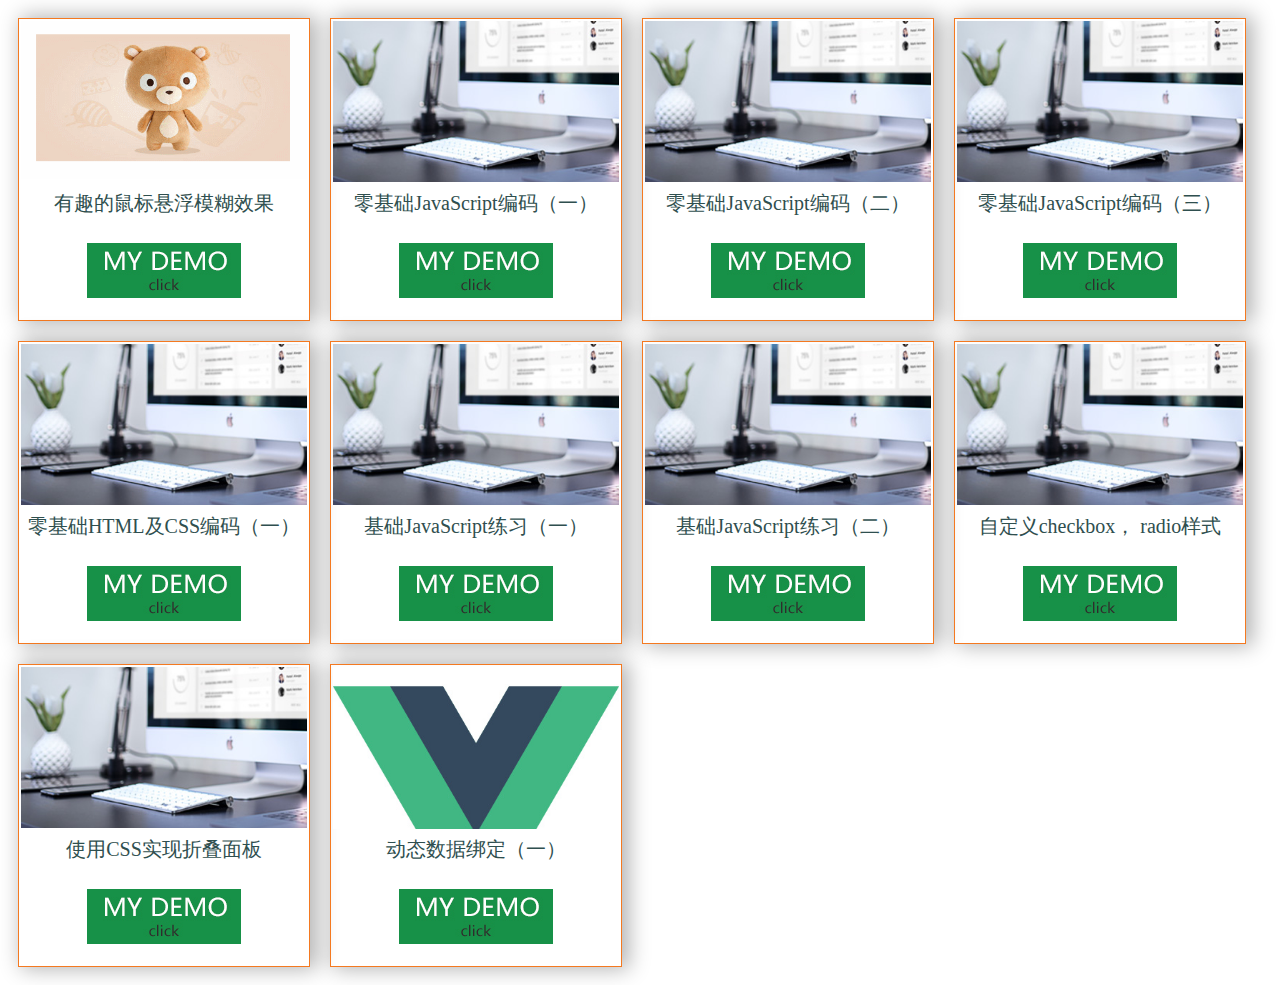
<file: index.html>
<!DOCTYPE html>
<html>
	<head>
		<meta charset="UTF-8">
		<title>IFE2017</title>
		<link rel="stylesheet" type="text/css" href="css/index.css"/>
	</head>
	<body>
		<div class="wrapper">
			<div class="item">
				<div class="pic"><img src="images/01.gif"/></div>
				<a class="title" href="http://ife.baidu.com/course/detail/id/14">有趣的鼠标悬浮模糊效果</a>
				<a class="mydemo" href="views/mouseOverBlur.html" target="_blank"></a>
			</div>
			<div class="item">
				<div class="pic"><img src="images/3.jpg"/></div>
				<a class="title" href="http://ife.baidu.com/course/detail/id/93">零基础JavaScript编码（一）</a>
				<a class="mydemo" href="views/Js-Task01.html" target="_blank"></a>
			</div>
			<div class="item">
				<div class="pic"><img src="images/3.jpg"/></div>
				<a class="title" href="http://ife.baidu.com/course/detail/id/91">零基础JavaScript编码（二）</a>
				<a class="mydemo" href="views/Js-Task02.html" target="_blank"></a>
			</div>
			<div class="item">
				<div class="pic"><img src="images/3.jpg"/></div>
				<a class="title" href="http://ife.baidu.com/course/detail/id/98">零基础JavaScript编码（三）</a>
				<a class="mydemo" href="views/Js-Task03.html" target="_blank"></a>
			</div>
			<div class="item">
				<div class="pic"><img src="images/3.jpg"/></div>
				<a class="title" href="http://ife.baidu.com/course/detail/id/92">零基础HTML及CSS编码（一）</a>
				<a class="mydemo" href="views/Html-Task01.html" target="_blank"></a>
			</div>
			<div class="item">
				<div class="pic"><img src="images/3.jpg"/></div>
				<a class="title" href="http://ife.baidu.com/course/detail/id/103">基础JavaScript练习（一）</a>
				<a class="mydemo" href="views/Js-Task04.html" target="_blank"></a>
			</div>
			<div class="item">
				<div class="pic"><img src="images/3.jpg"/></div>
				<a class="title" href="http://ife.baidu.com/course/detail/id/105">基础JavaScript练习（二）</a>
				<a class="mydemo" href="views/Js-Task05.html" target="_blank"></a>
			</div>
			<div class="item">
				<div class="pic"><img src="images/3.jpg"/></div>
				<a class="title" href="http://ife.baidu.com/course/detail/id/23">自定义checkbox， radio样式</a>
				<a class="mydemo" href="views/nm-Task01.html" target="_blank"></a>
			</div>
			<div class="item">
				<div class="pic"><img src="images/3.jpg"/></div>
				<a class="title" href="http://ife.baidu.com/course/detail/id/27">使用CSS实现折叠面板</a>
				<a class="mydemo" href="views/nm-Task02.html" target="_blank"></a>
			</div>
			<div class="item">
				<div class="pic"><img src="images/4.jpg"/></div>
				<a class="title" href="http://ife.baidu.com/course/detail/id/15">动态数据绑定（一）</a>
				<a class="mydemo" href="views/Vue-Task01.html" target="_blank"></a>
			</div>
		</div>
	</body>
</html>
</file>
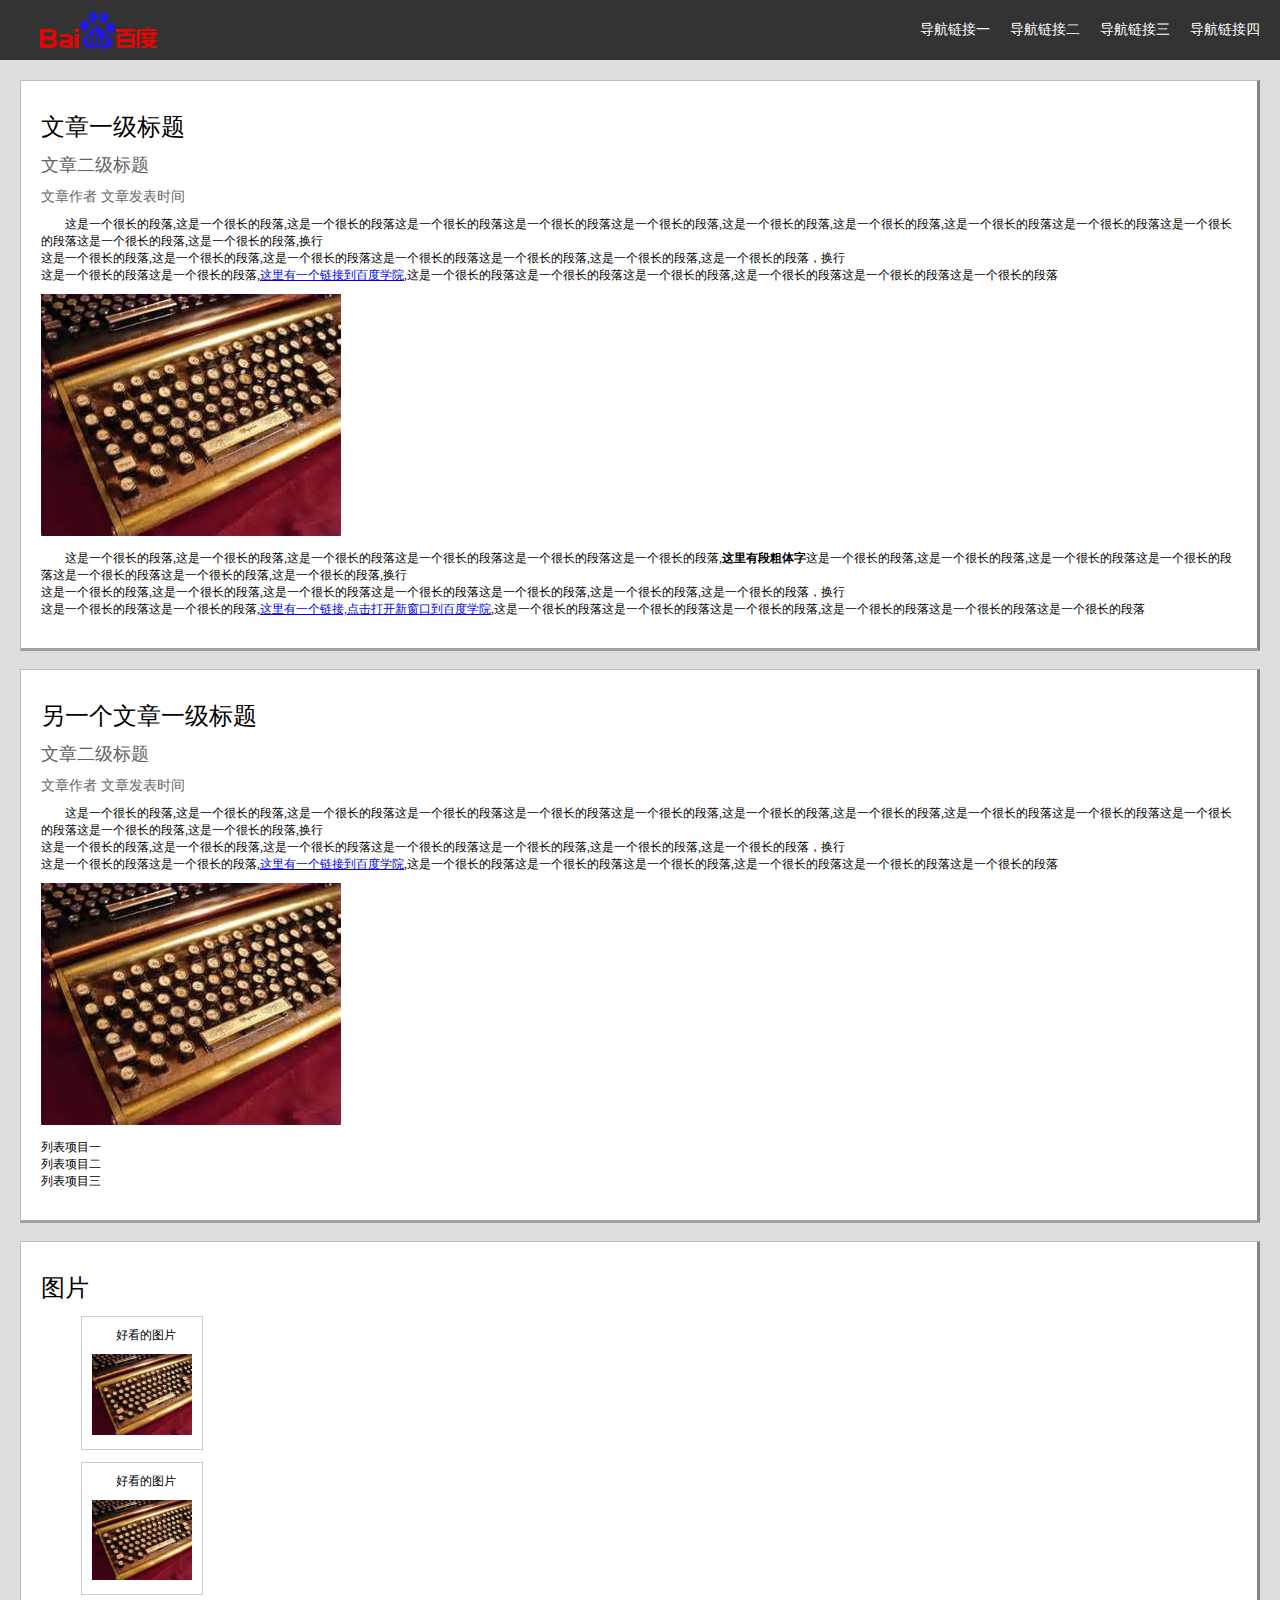
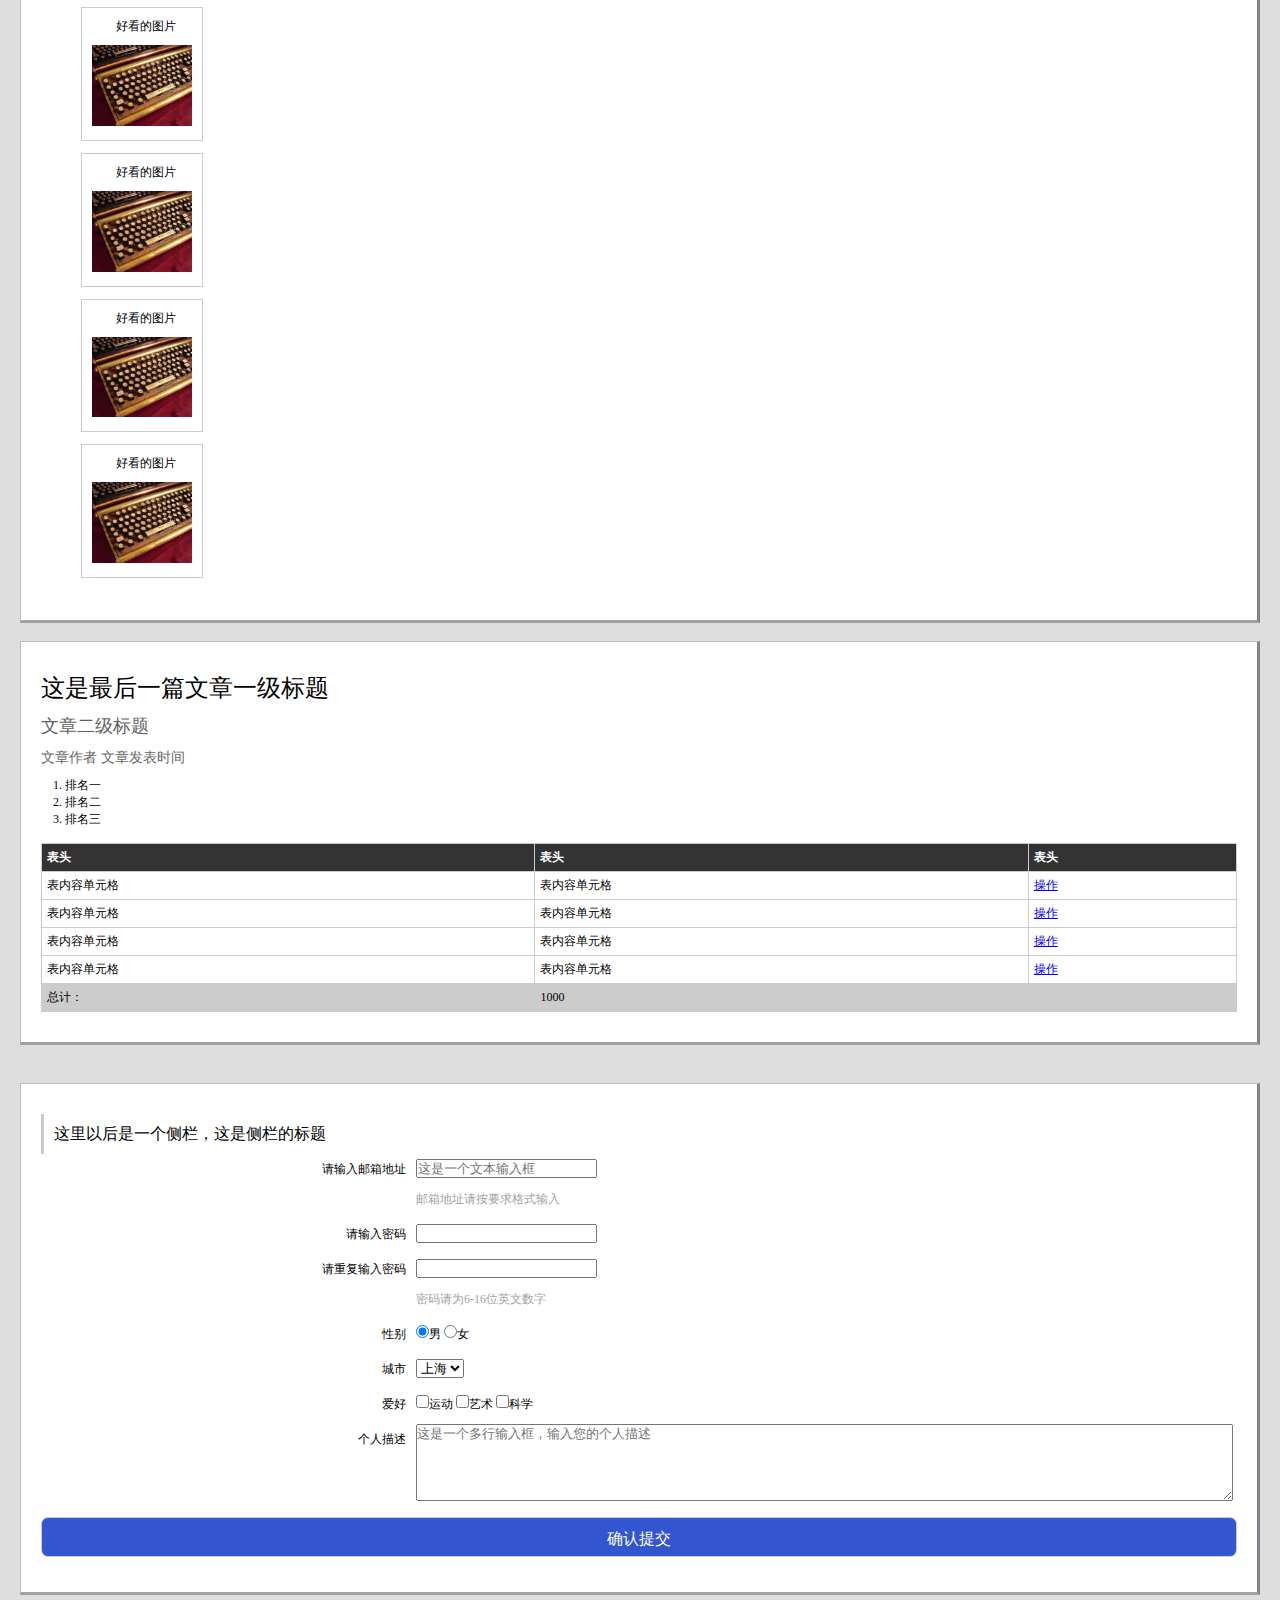
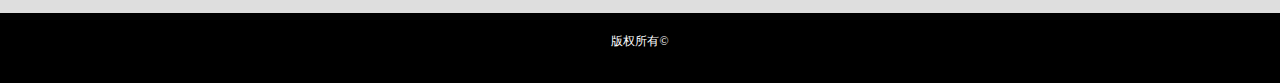
<file: views/Html-Task01.html>
<!DOCTYPE html>
<html>
	<head>
		<meta charset="UTF-8">
		<title>IFE2017 HTML Task01</title>
		<style type="text/css">
			body,ol,ul,h1,h2,h3,h4,h5,h6,p,th,td,dl,dd,form,fieldset,legend,input,textarea,select{margin:0;padding:0}
			body{
				font: 12px "微软雅黑";
				background: #dedede;
			}
			ul{list-style-type: none;}
			.color62{ color: #626262;}
			.color67{ color: #676767;}
			nav{
				position: relative;
				width: 100%;
				min-width: 570px;
				height: 60px;
				background: url(../images/logo.jpg) 40px center no-repeat #333;
				color: #FFFFFF;
			}
			nav .home{
				display: block;
				position: absolute;
				width:118px;
				height: 60px;
				left: 40px;
				top: 0;
			}
			nav ul{
				list-style-type: none;
				float: right;
			}
			nav ul li{
				float: left;
				line-height: 60px;
				font-size: 14px;
				margin-right: 20px;
			}
			nav ul li a{
				color: #fff;
				text-decoration: none;
			}
			nav ul li a:hover{
				color: #a7a7a7;
			}
			#content{
				padding: 20px;
				overflow: hidden;
			}
			.text_wrap{
				min-width: 700px;
				padding: 30px 20px;
				border: 1px solid #bdbdbd;
				border-right: 3px solid #848484;
				border-bottom: 3px solid #a1a1a1;
				background: #FFFFFF;
				margin-bottom: 18px;
			}
			.text_wrap h1,
			.text_wrap h2,
			.text_wrap h3{
				margin-bottom: 10px;
				font-weight: normal;
			}
			.text_wrap p{text-indent: 2em;}
			.text_wrap img{ margin: 10px 0;}
			.nice_pic{
				width: 100px;
				border: 1px solid #ccc;
				padding: 10px;
			}
			.nice_pic img{
				width: 100px;
				margin: 0;
			}
			.nice_pic p{
				margin-bottom: 10px;
			}
			.text_wrap ol{
				padding-left: 2em;
				margin-bottom: 15px;
			}
			.text_wrap table{
				border: 1px solid #CCCCCC;
				border-bottom: 0;
				border-right: 0;
				width: 100%;
			}
			.text_wrap table td,.text_wrap table th{
				border-right: 1px solid #CCCCCC;
				border-bottom: 1px solid #CCCCCC;
				padding: 5px;
			}
			.text_wrap table th{
				background: #333;
				color: #FFFFFF;
			}
			.text_wrap table tfoot{
				background: #CCCCCC;
			}
			.sidebar{
				min-width: 700px;
				padding: 30px 20px;
				border: 1px solid #bdbdbd;
				border-right: 3px solid #848484;
				border-bottom: 3px solid #a1a1a1;
				background: #FFFFFF;
				margin: 0 20px 18px 20px;
			}
			.sidebar .title{
				border-left: 3px solid #CCCCCC;
				height: 40px;
				font: normal 16px/40px "微软雅黑";
				color: #000;
				padding-left: 10px;
			}
			.sidebar form .form_row{
				font: normal 12px /30px "微软雅黑";
				color: #000000;
				margin-bottom: 5px;
				overflow: hidden;
			}
			.sidebar form .form_row label{
				width: 365px;
				height: 30px;
				padding-right: 10px;
				text-align: right;
				display: inline-block;
				float: left;
			}
			.sidebar form .form_row .text{
				float: left;
			}
			.sidebar form .form_row .tip{
				color: #a3a3a3;
				display: block;
			}
			.sidebar form .form_row .btn{
				width: 100%;
				background: #3355d0;
				border-radius: 7px;
				box-sizing: border-box;
				border: 1px solid #c5cdcf;
				height: 40px;
				font: normal 16px/40px "微软雅黑";
				color: #FFFFFF;
				text-align: center;
				cursor: pointer;
			}
			#footer{
				width: 100%;
				min-width: 570px;
				height: 30px;
				background: #000000;
				text-align: center;
				padding: 20px 0;
				color: #FFFFFF;
			}
		</style>
	</head>
	<body>
		<nav>
			<a class="home" href="http://baidu.com"></a>
			<ul>
				<li><a href="javascript:void(0);">导航链接一</a></li>
				<li><a href="javascript:void(0);">导航链接二</a></li>
				<li><a href="javascript:void(0);">导航链接三</a></li>
				<li><a href="javascript:void(0);">导航链接四</a></li>
			</ul>
		</nav>
		
		<div id="content">
			<div class="text_wrap">
				<h1>文章一级标题</h1>
				<h2 class="color62">文章二级标题</h2>
				<h3 class="color67">文章作者 文章发表时间</h3>
				<p>
					这是一个很长的段落,这是一个很长的段落,这是一个很长的段落这是一个很长的段落这是一个很长的段落这是一个很长的段落,这是一个很长的段落,这是一个很长的段落,这是一个很长的段落这是一个很长的段落这是一个很长的段落这是一个很长的段落,这是一个很长的段落,换行<br />
					这是一个很长的段落,这是一个很长的段落,这是一个很长的段落这是一个很长的段落这是一个很长的段落,这是一个很长的段落,这是一个很长的段落，换行<br />
					这是一个很长的段落这是一个很长的段落,<a href="http://ife.baidu.com/">这里有一个链接到百度学院</a>,这是一个很长的段落这是一个很长的段落这是一个很长的段落,这是一个很长的段落这是一个很长的段落这是一个很长的段落
				</p>
				<img src="../images/img01.jpg" />
				<p>
					这是一个很长的段落,这是一个很长的段落,这是一个很长的段落这是一个很长的段落这是一个很长的段落这是一个很长的段落,<b>这里有段粗体字</b>这是一个很长的段落,这是一个很长的段落,这是一个很长的段落这是一个很长的段落这是一个很长的段落这是一个很长的段落,这是一个很长的段落,换行<br />
					这是一个很长的段落,这是一个很长的段落,这是一个很长的段落这是一个很长的段落这是一个很长的段落,这是一个很长的段落,这是一个很长的段落，换行<br />
					这是一个很长的段落这是一个很长的段落,<a href="http://ife.baidu.com/" target="_blank">这里有一个链接,点击打开新窗口到百度学院</a>,这是一个很长的段落这是一个很长的段落这是一个很长的段落,这是一个很长的段落这是一个很长的段落这是一个很长的段落
				</p>
			</div>
			<div class="text_wrap">
				<h1>另一个文章一级标题</h1>
				<h2 class="color62">文章二级标题</h2>
				<h3 class="color67">文章作者 文章发表时间</h3>
				<p>
					这是一个很长的段落,这是一个很长的段落,这是一个很长的段落这是一个很长的段落这是一个很长的段落这是一个很长的段落,这是一个很长的段落,这是一个很长的段落,这是一个很长的段落这是一个很长的段落这是一个很长的段落这是一个很长的段落,这是一个很长的段落,换行<br />
					这是一个很长的段落,这是一个很长的段落,这是一个很长的段落这是一个很长的段落这是一个很长的段落,这是一个很长的段落,这是一个很长的段落，换行<br />
					这是一个很长的段落这是一个很长的段落,<a href="http://ife.baidu.com/">这里有一个链接到百度学院</a>,这是一个很长的段落这是一个很长的段落这是一个很长的段落,这是一个很长的段落这是一个很长的段落这是一个很长的段落
				</p>
				<img src="../images/img01.jpg" />
				<ul>
					<li>列表项目一</li>
					<li>列表项目二</li>
					<li>列表项目三</li>
				</ul>
			</div>
			<div class="text_wrap">
				<h1>图片</h1>
				<figure class="nice_pic">
				  <p>好看的图片</p>
				  <img src="../images/img01.jpg" width="100" />
				</figure>
				<figure class="nice_pic">
				  <p>好看的图片</p>
				  <img src="../images/img01.jpg" width="100" />
				</figure>
				<figure class="nice_pic">
				  <p>好看的图片</p>
				  <img src="../images/img01.jpg" width="100" />
				</figure>
				<figure class="nice_pic">
				  <p>好看的图片</p>
				  <img src="../images/img01.jpg" width="100" />
				</figure>
				<figure class="nice_pic">
				  <p>好看的图片</p>
				  <img src="../images/img01.jpg" width="100" />
				</figure>
				<figure class="nice_pic">
				  <p>好看的图片</p>
				  <img src="../images/img01.jpg" width="100" />
				</figure>
			</div>
			<div class="text_wrap">
				<h1>这是最后一篇文章一级标题</h1>
				<h2 class="color62">文章二级标题</h2>
				<h3 class="color67">文章作者 文章发表时间</h3>
				<ol>
					<li>排名一</li>
					<li>排名二</li>
					<li>排名三</li>
				</ol>
				<table border="0" cellpadding="0" cellspacing="0">
					<thead>
						<tr align="left">
							<th>表头</th>
							<th>表头</th>
							<th>表头</th>
						</tr>
					</thead>
					<tbody>
						<tr>
							<td>表内容单元格</td>
							<td>表内容单元格</td>
							<td><a href="/">操作</a></td>
						</tr>
						<tr>
							<td>表内容单元格</td>
							<td>表内容单元格</td>
							<td><a href="/">操作</a></td>
						</tr>
						<tr>
							<td>表内容单元格</td>
							<td>表内容单元格</td>
							<td><a href="/">操作</a></td>
						</tr>
						<tr>
							<td>表内容单元格</td>
							<td>表内容单元格</td>
							<td><a href="/">操作</a></td>
						</tr>
					</tbody>
					<tfoot>
						<tr>
							<td>总计：</td>
							<td colspan="2">1000</td>
						</tr>
					</tfoot>
				</table>
			</div>
		</div>
		<div class="sidebar">
			<h1 class="title">这里以后是一个侧栏，这是侧栏的标题</h1>
			<form>
				<div class="form_row">
					<label>请输入邮箱地址</label>
					<div class="text">
						<input type="email" placeholder="这是一个文本输入框" /><br />
						<span class="tip">邮箱地址请按要求格式输入</span>
					</div>
				</div>
				<div class="form_row">
					<label>请输入密码</label>
					<input type="password" />
				</div>
				<div class="form_row">
					<label>请重复输入密码</label>
					<div class="text">
						<input type="password" />
						<span class="tip">密码请为6-16位英文数字</span>
					</div>
				</div>
				<div class="form_row">
					<label>性别</label>
					<input type="radio" checked="checked" name="Sex" value="male" />男
					<input type="radio" name="Sex" value="female" />女
				</div>
				<div class="form_row">
					<label>城市</label>
					<select name="citys">
						<option value="上海">上海</option>
						<option value="北京">北京</option>
						<option value="天津">天津</option>
						<option value="江苏">江苏</option>
					</select>
				</div>
				<div class="form_row">
					<label>爱好</label>
					<input type="checkbox" name="sport" />运动
					<input type="checkbox" name="art" />艺术
					<input type="checkbox" name="science" />科学
				</div>
				<div class="form_row">
					<label>个人描述</label>
					<textarea rows="5" cols="100" placeholder="这是一个多行输入框，输入您的个人描述"></textarea>
				</div>
				<div class="form_row">
					<button class="btn">确认提交</button>
				</div>
			</form>
		</div>
		<footer id="footer">版权所有©</footer>
	</body>
</html>
</file>
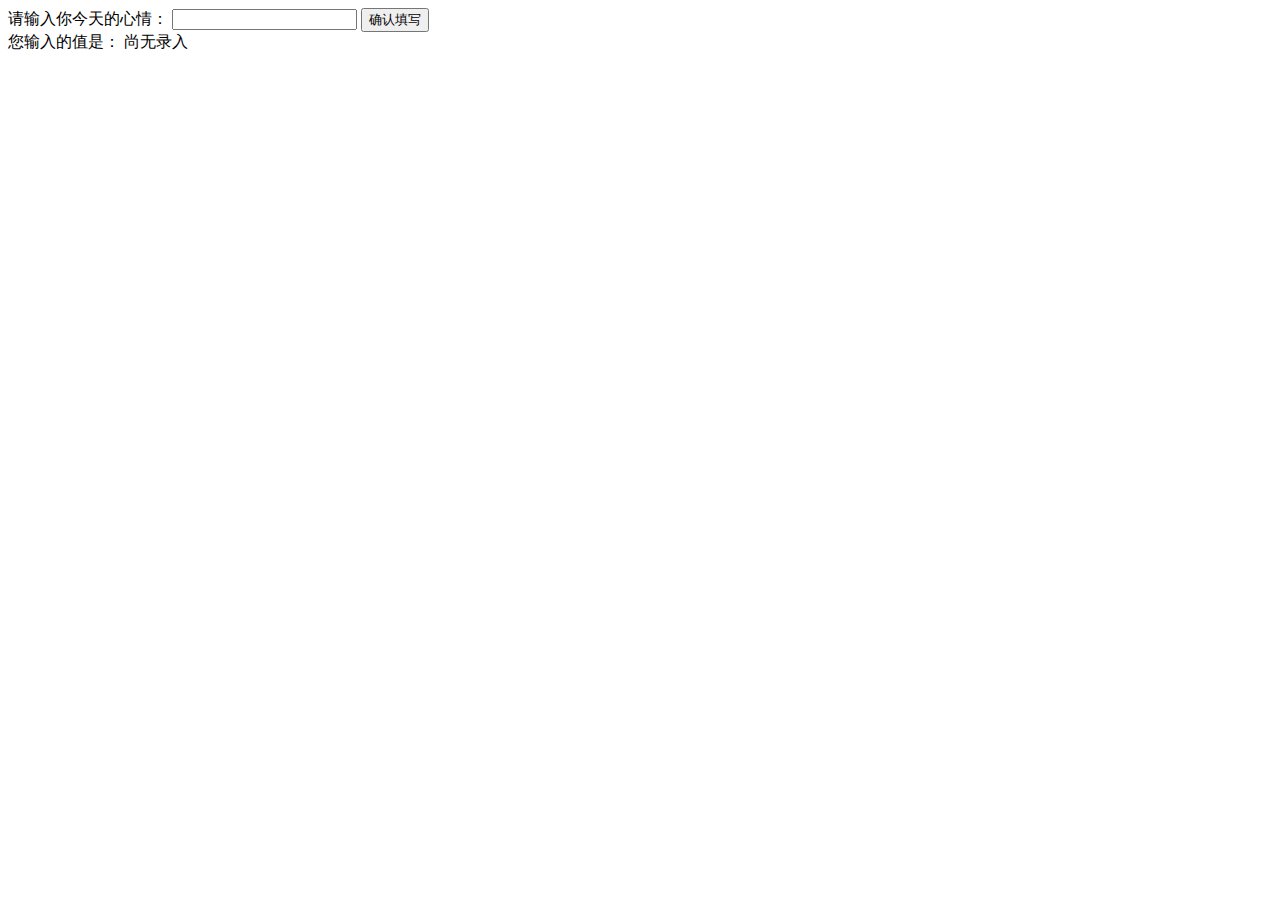
<file: views/Js-Task01.html>
<!DOCTYPE html>
<html>
	<head>
		<meta charset="UTF-8">
		<title>IFE2017 Js Task01</title>
	</head>
	<body>
		<label>
			请输入你今天的心情：
			<input id="aqi-input" type="text" value="" />
		</label>
		<button id="button">确认填写</button>
		<div>
			您输入的值是：
			<span id="aqi-display">尚无录入</span>
		</div>
		
		<script type="text/javascript">
			(function(){
				var aqiDisplay=document.getElementById('aqi-display');
				var btn=document.getElementById('button');
				btn.addEventListener("click",function(){
					aqiDisplay.innerHTML=document.getElementById('aqi-input').value;
				});
			})();
		</script>
	</body>
</html>
</file>
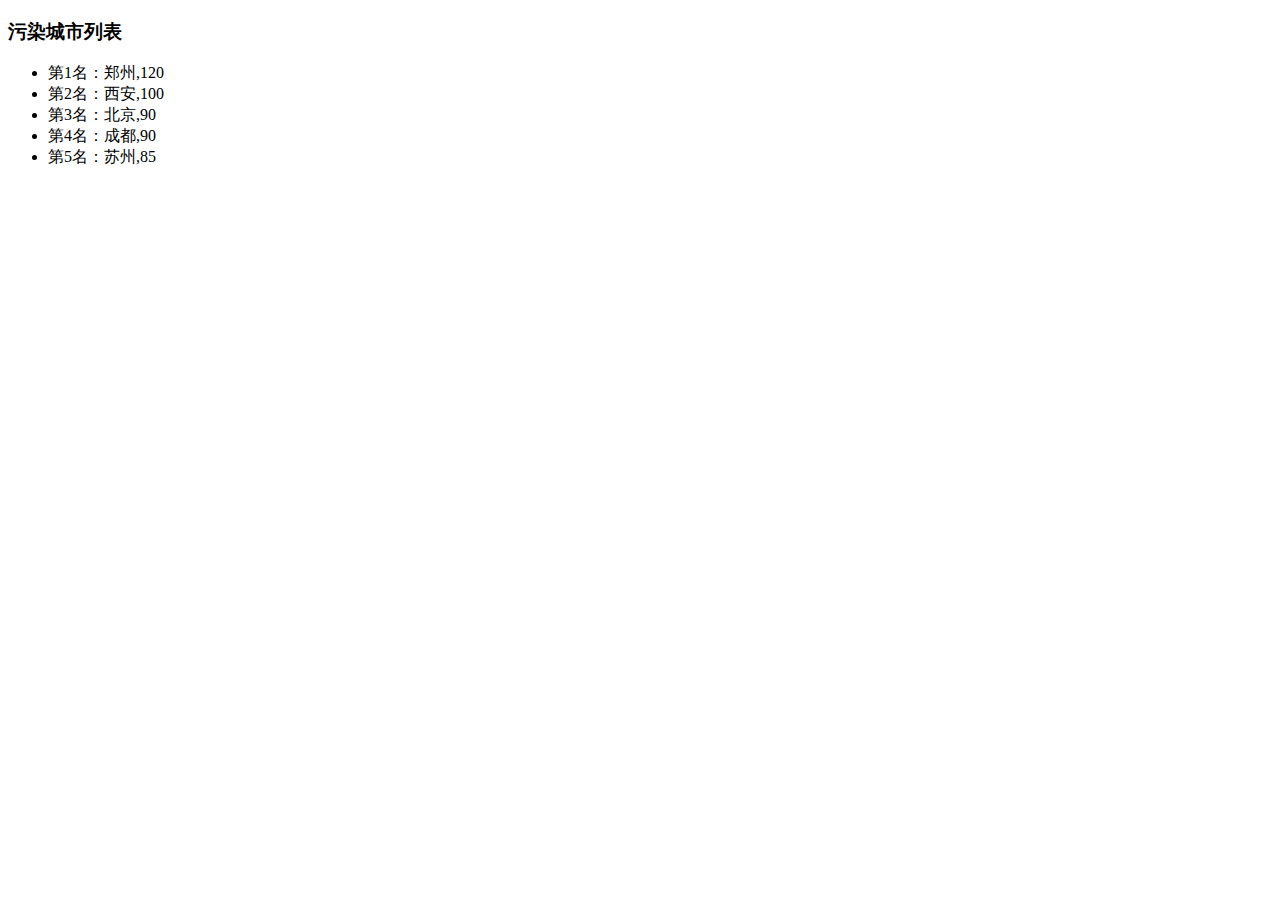
<file: views/Js-Task02.html>
<!DOCTYPE html>
<html>
	<head>
		<meta charset="UTF-8">
		<title>IFE2017 Js Task02</title>
	</head>
	<body>
		<h3>污染城市列表</h3>
		<ul id="aqi-list">
			
		</ul>
		
		<script type="text/javascript">
		var aqiData=[
			["北京",90],
			["上海",50],
			["福州",10],
			["广州",50],
			["成都",90],
			["西安",100],
			["拉萨", 20],
		    ["苏州", 85],
		    ["郑州", 120]
		];
			(function(){
				/*
				  在注释下方编写代码
				  遍历读取aqiData中各个城市的数据
				  将空气质量指数大于60的城市显示到aqi-list的列表中
				  */
				/*筛选出空气质量指数大于60的城市*/
				/*普通方法*/
				/*var filterResult=[],
				for (var i=0; i<aqiData.length; i++) {
					if(aqiData[i][1]>=0){
						filterResult.push(aqiData[i]);
					}
				}*/
				/*filter()*/
				var newArr=aqiData.filter(function(item){
					return(item[1]>=60);
				});
				/*对获取的城市排序*/
				newArr.sort(function(a,b){
					return b[1]-a[1];
				});
				
				var aqiUl=document.getElementById("aqi-list");
				var liLIST=document.createDocumentFragment();
				for(var i=0;i<newArr.length;i++){
					var li=document.createElement("li");
					li.innerHTML="第"+(i+1)+"名："+newArr[i][0]+","+newArr[i][1];
					liLIST.appendChild(li);
				}
				aqiUl.appendChild(liLIST);
			})();
		</script>
	</body>
</html>
</file>
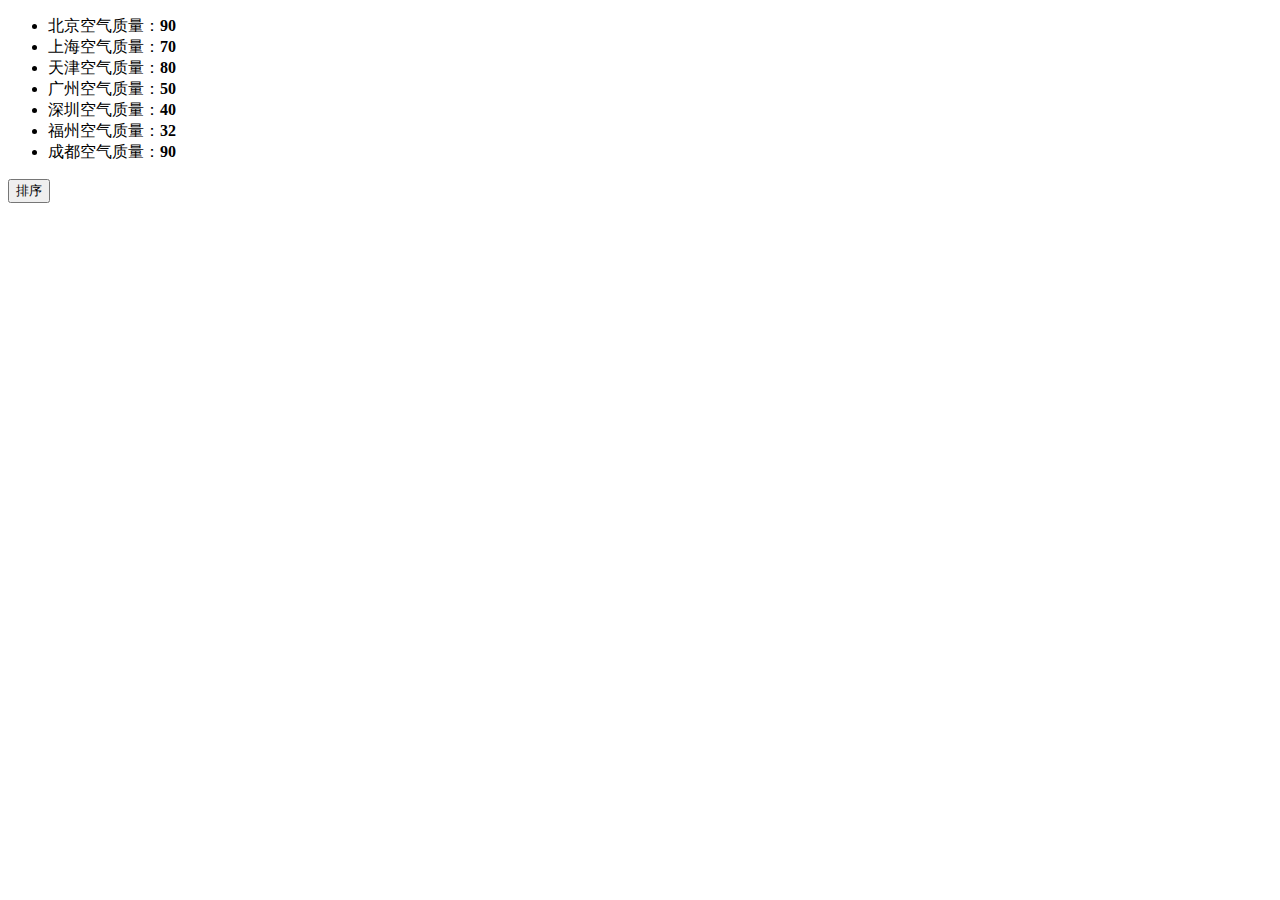
<file: views/Js-Task03.html>
<!DOCTYPE html>
<html>
	<head>
		<meta charset="UTF-8">
		<title>IFE2017 Js Task03</title>
	</head>
	<body>
		<ul id="source">
			<li>北京空气质量：<b>90</b></li>
			<li>上海空气质量：<b>70</b></li>
			<li>天津空气质量：<b>80</b></li>
			<li>广州空气质量：<b>50</b></li>
			<li>深圳空气质量：<b>40</b></li>
			<li>福州空气质量：<b>32</b></li>
			<li>成都空气质量：<b>90</b></li>
		</ul>
		<ul id="resort">
			
		</ul>
		<button id="sort-btn">排序</button>
		
		
		<script type="text/javascript">
			/**
			 * getData方法
			 * 读取id为source的列表，获取其中城市名字及城市对应的空气质量
			 * 返回一个数组，格式见函数中示例
			 */
			function getData() {
			  /*
			  coding here
			  */
			  var data = [];
			  var list = document.querySelectorAll('#source li');
			  var li_array = Array.prototype.slice.call(list);
			  li_array.map((item, index) => {
			    var arr = item.innerText.split('空气质量：');
			    data.push([arr[0], arr[1] - 0])
			  })
			  return data;
			}
			/**
			 * sortAqiData
			 * 按空气质量对data进行从小到大的排序
			 * 返回一个排序后的数组
			 */
			function sortAqiData(data) {
			  data.sort((a, b) => {
			    return b[1] - a[1]
			  })
			  return data;
			}
			/**
			 * render
			 * 将排好序的城市及空气质量指数，输出显示到id位resort的列表中
			 * 格式见ul中的注释的部分
			 */
			function render(data) {
			  var html = [];
			  var num = ['一', '二', '三', '四', '五', '六', '七', '八', '九'];
			  data.map((city, index) => {
			    html.push(`<li>第${num[index]}名：${city[0]}空气质量：<b>${city[1]}</b></li>`)
			  })
			  document.querySelector('#resort').innerHTML = html.join('');
			}
			function btnHandle() {
			  var aqiData = getData();
			  aqiData = sortAqiData(aqiData);
			  render(aqiData);
			}
			function init() {
			  // 在这下面给sort-btn绑定一个点击事件，点击时触发btnHandle函数
			  var btn = document.querySelector('#sort-btn');
			  btn.addEventListener('click', btnHandle)
			}
			init();
			
			
		</script>
	</body>
</html>
</file>
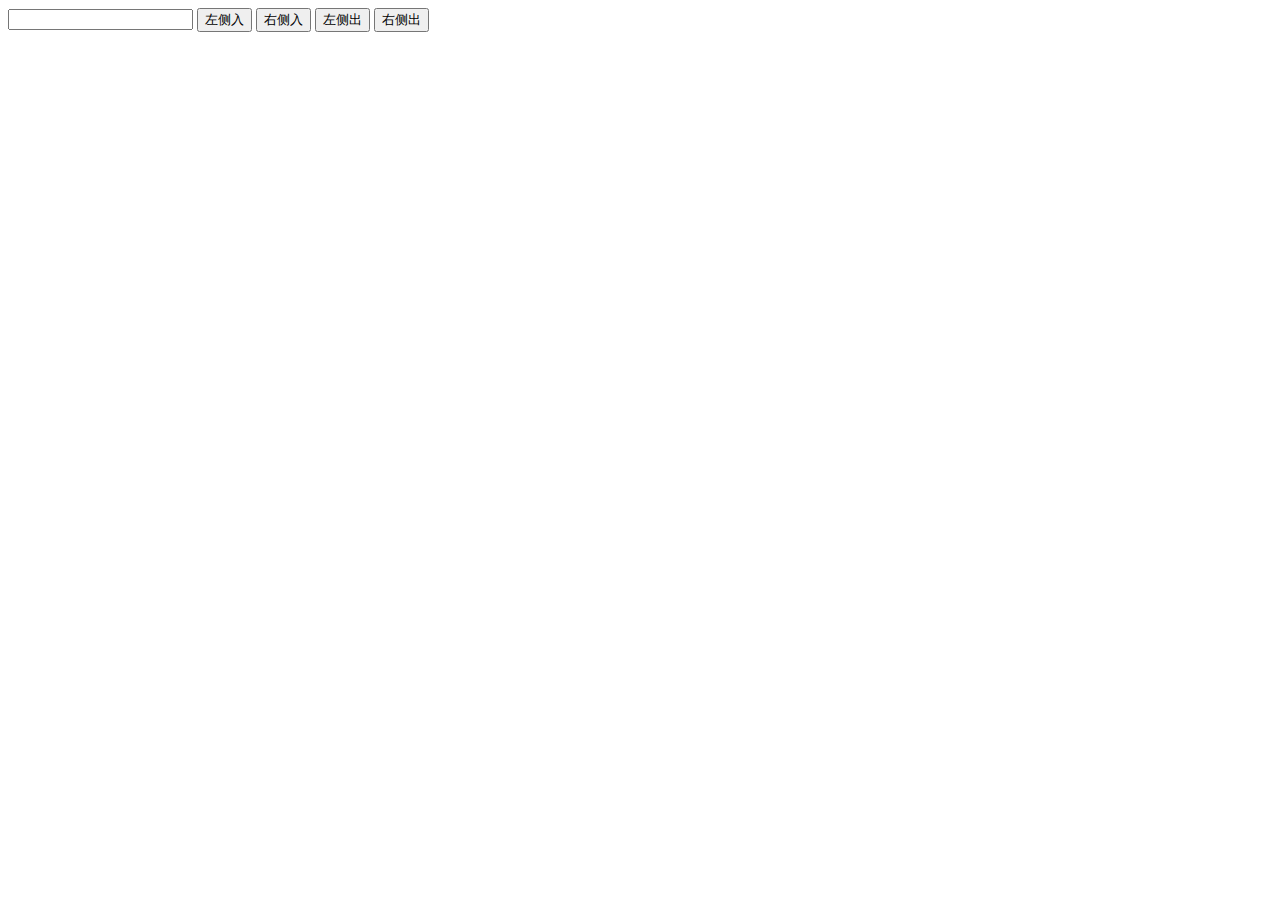
<file: views/Js-Task04.html>
<!DOCTYPE html>
<html>
	<head>
		<meta charset="UTF-8">
		<title>IFE2017 Js Task03</title>
		<style type="text/css">
			ul{
				list-style-type: none;
				padding: 0;
			}
			ul li{
				display: inline-block;
				padding: 15px;
				background: red;
				color: #fff;
				margin-right: 10px;
			}
		</style>
	</head>
	<body>
		<input id="num" type="text" />
		<button id="left_in">左侧入</button>
		<button id="right_in">右侧入</button>
		<button id="left_out">左侧出</button>
		<button id="right_out">右侧出</button>
		
		<ul id="num_wrap">
			
		</ul>
		
		<script type="text/javascript">
			/*
			 *点击左侧入、右侧入分别从列表左右插入input中输入的数字 
			 * */
			var num=document.getElementById("num");
			var leftIn=document.getElementById("left_in");
			var rightIn=document.getElementById("right_in");
			var leftOut=document.getElementById("left_out");
			var rightOut=document.getElementById("right_out");
			var numList=document.getElementById("num_wrap");
			
			
			function insertNum(){
				if(num.value==""){
					alert("请输入一个数字");
				}else if(!isNaN(num.value)){
					var addLi=document.createElement('li');
					addLi.innerHTML=num.value;
					numList.insertBefore(addLi,numList.firstChild);
					num.value="";
				}else{
					alert("格式不对，请您重新输入一个数字！")
				}
			}
			function appendNum(){
				if(num.value==""){
					alert("请输入一个数字");
				}else if(!isNaN(num.value)){
					var addLi=document.createElement('li');
					addLi.innerHTML=num.value;
					numList.appendChild(addLi);
					num.value="";
				}else{
					alert("格式不对，请您重新输入一个数字！")
				}
			}
			
			leftIn.addEventListener("click",insertNum);
			rightIn.addEventListener("click",appendNum);
			
			/*
			 *点击左侧出、右侧出分别读取并删除队列左右第一个元素，并弹窗显示元素中数值 
			 * */
			var liList=numList.getElementsByTagName("li");
			function removeLeft(){
//				var liNode=numList.querySelectorAll('li');
//				if(confirm("该值为"+numList.firstChild.innerHTML+"你确定要删除？")){
//					numList.firstChild.remove();
				//避免childNodes返回除节点以外其他的值，使用下面两行代码
				if(confirm("该值为"+liList[0].innerHTML+"你确定要删除？")){
					liList[0].remove();
				}else{
					alert("取消删除")
				}
			}
			function removeRight(){
//				if(confirm("该值为"+numList.lastChild.innerHTML+"你确定要删除？")){
//					numList.lastChild.remove();
				//避免childNodes返回除节点以外其他的值，使用下面两行代码	
				if(confirm("该值为"+liList[liList.length-1].innerHTML+"你确定要删除？")){
					liList[liList.length-1].remove();
				}else{
					alert("取消删除")
				}
			}
			leftOut.addEventListener("click",removeLeft);
			rightOut.addEventListener("click",removeRight);
			
			/*点击队列中任何一个元素，则该元素会被从队列中删除*/
			numList.addEventListener("click",function(e){
				if(event.target.nodeName.toLowerCase()=="li"){
//					console.log(event.target);
//					event.target.parentNode.removeChild(event.target);
					numList.removeChild(event.target);
				}
			})
			
		</script>
	</body>
</html>
</file>
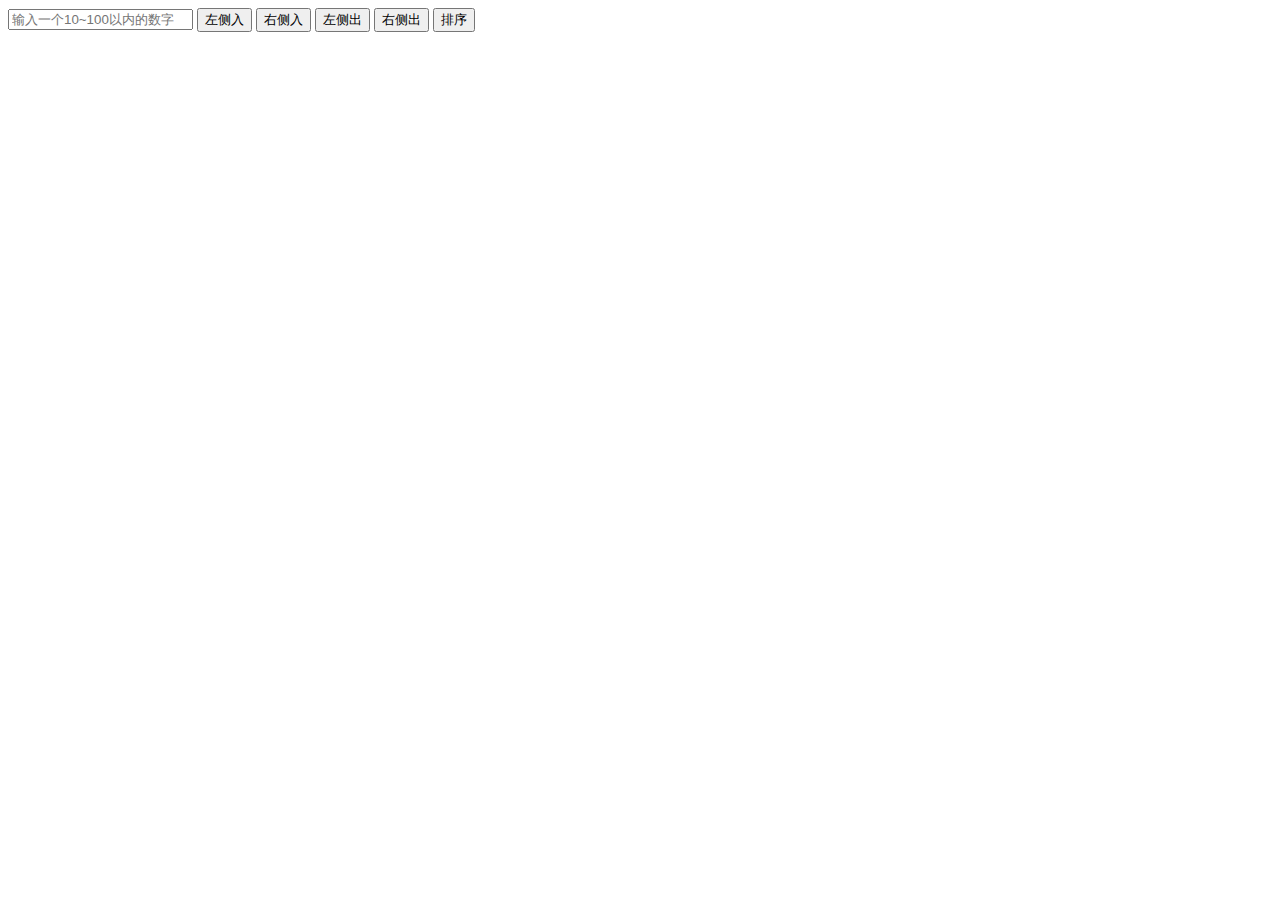
<file: views/Js-Task05.html>
<!DOCTYPE html>
<html>
	<head>
		<meta charset="UTF-8">
		<title>IFE2017 Js Task05</title>
		<style type="text/css">
			ul{
				list-style-type: none;
				padding: 0;
			}
			ul li{
				display: inline-block;
				width: 30px;
				background: red;
				color: #fff;
				margin-right: 10px;
			}
		</style>
	</head>
	<body>
		<input id="num" placeholder="输入一个10~100以内的数字" type="text" />
		<button id="left_in">左侧入</button>
		<button id="right_in">右侧入</button>
		<button id="left_out">左侧出</button>
		<button id="right_out">右侧出</button>
		<button id="sort">排序</button>
		
		<ul id="num_wrap"></ul>
		
		<script type="text/javascript">
			/*
			 *点击左侧入、右侧入分别从列表左右插入input中输入的数字 
			 * */
			var num=document.getElementById("num");
			var leftIn=document.getElementById("left_in");
			var rightIn=document.getElementById("right_in");
			var leftOut=document.getElementById("left_out");
			var rightOut=document.getElementById("right_out");
			var numList=document.getElementById("num_wrap");
			var sortBtn=document.getElementById("sort");
			
			
			function insertNum(){
				if(liList.length>59){
					alert("队列元素数量最多限制为60个")
				}else if(num.value==""||isNaN(num.value)){
					alert("请输入一个数字");
				}else if(num.value<=10||num.value>=100){
					alert("请输入一个10~100以内的数字");
				}else{
					var addLi=document.createElement('li');
					addLi.style.height=num.value+"px";
					numList.insertBefore(addLi,numList.firstChild);
					num.value="";
				};
				
			}
			function appendNum(){
				if(liList.length>59){
					alert("队列元素数量最多限制为60个")
				}else if(num.value==""||isNaN(num.value)){
					alert("请输入一个数字");
				}else if(num.value<=10||num.value>=100){
					alert("请输入一个10~100以内的数字");
				}else{
					var addLi=document.createElement('li');
//					addLi.innerHTML=num.value;
					addLi.style.height=num.value+"px";
					numList.appendChild(addLi);
					num.value="";
				};
				if(liList.length>60){
					alert("队列元素数量最多限制为60个")
				}
			}
			
			leftIn.addEventListener("click",insertNum);
			rightIn.addEventListener("click",appendNum);
			
			/*
			 *点击左侧出、右侧出分别读取并删除队列左右第一个元素，并弹窗显示元素中数值 
			 * */
			var liList=numList.getElementsByTagName("li");
			function removeLeft(){
//				var liNode=numList.querySelectorAll('li');
//				if(confirm("该值为"+numList.firstChild.innerHTML+"你确定要删除？")){
//					numList.firstChild.remove();
				//避免childNodes返回除节点以外其他的值，使用下面两行代码
				if(confirm("该值为"+liList[0].innerHTML+"你确定要删除？")){
					liList[0].remove();
				}else{
					alert("取消删除")
				}
			}
			function removeRight(){
//				if(confirm("该值为"+numList.lastChild.innerHTML+"你确定要删除？")){
//					numList.lastChild.remove();
				//避免childNodes返回除节点以外其他的值，使用下面两行代码	
				if(confirm("该值为"+liList[liList.length-1].innerHTML+"你确定要删除？")){
					liList[liList.length-1].remove();
				}else{
					alert("取消删除")
				}
			}
			leftOut.addEventListener("click",removeLeft);
			rightOut.addEventListener("click",removeRight);
			
			/*点击队列中任何一个元素，则该元素会被从队列中删除*/
			numList.addEventListener("click",function(e){
				if(event.target.nodeName.toLowerCase()=="li"){
//					console.log(event.target);
//					event.target.parentNode.removeChild(event.target);
					numList.removeChild(event.target);
				}
			})
			
			
			/*排序*/
			function mySort(){
				if(liList.length<=1){
					return liList;
				};
//				var myList=document.createDocumentFragment();
				var temp=[];
				for(var i=0;i<liList.length;i++){
					var m=liList[i].style.height;
					m=m.replace("px","");
					temp.push(m);
				}
				temp.sort(function(a,b){
					return a-b;
				});
				for(var n=0;n<temp.length;n++){
					liList[n].style.height=temp[n]+"px";
				}
				return liList;
			}
			
			sortBtn.addEventListener("click",mySort);
			
			
		</script>
	</body>
</html>
</file>
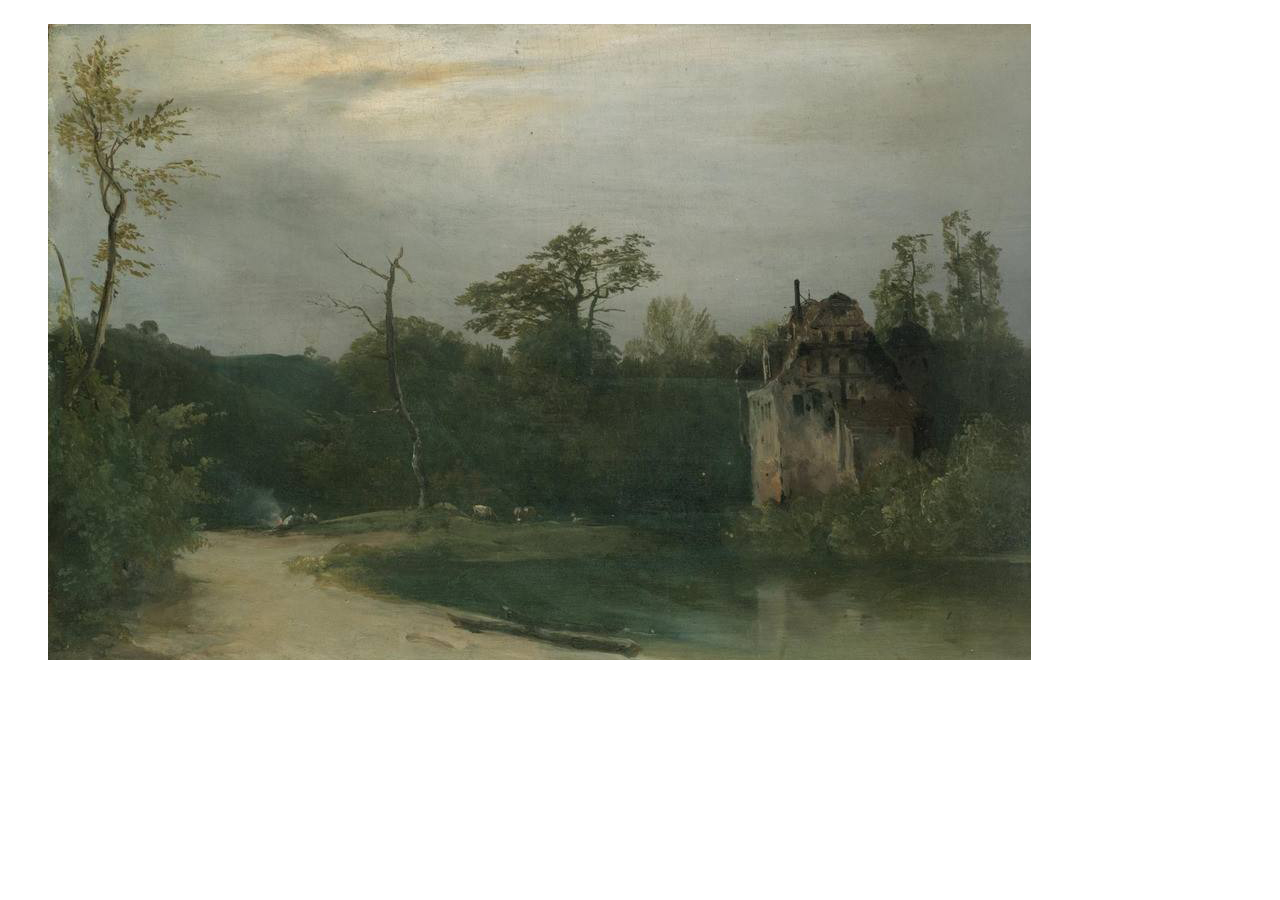
<file: views/mouseOverBlur.html>
<!DOCTYPE html>
<html>
	<head>
		<meta charset="UTF-8">
		<title>ife2017-有趣的鼠标悬浮模糊效果</title>
		<link rel="stylesheet" type="text/css" href="../css/mouseOverBlur.css"/>
	</head>
	<body>
		<figure class="box">
			<figcaption class="caption">
				<div class="title">
					<h1 class="streamer slideIn">Welcome to see my test</h1>
					<a class="breathe slideIn" href="https://github.com/seven777777" target="_blank">点击进入</a>
				</div>
			</figcaption>
			<img class="bg" src="../images/2.jpg" />
		</figure>
	</body>
</html>
</file>
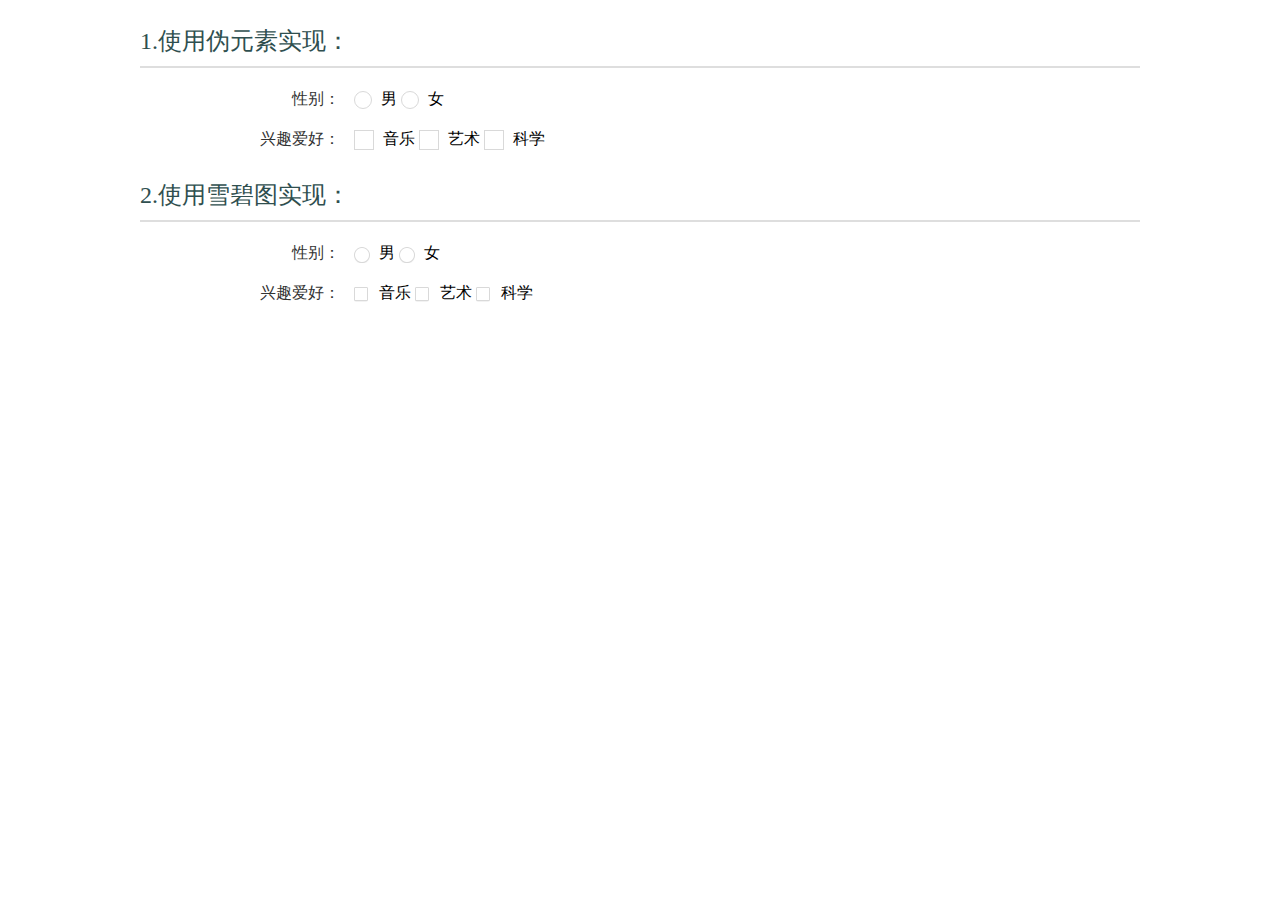
<file: views/nm-Task01.html>
<!DOCTYPE html>
<html>
	<head>
		<meta charset="UTF-8">
		<title>自定义checkbox， radio样式</title>
		<style type="text/css">
			#wrap{
				width: 1000px;
				margin: 0 auto;
			}
			#wrap h1{
				font: normal 24px/50px "微软雅黑";
				color: #2F4F4F;
				border-bottom: 2px solid #DEDEDE;
			}
			#wrap .row{
				margin-bottom: 10px;
			}
			#wrap .left_text{
				display: inline-block;
				width: 20%;
				text-align: right;
				font:normal 16px/30px "微软雅黑";
				color: #333333;
				margin-right: 10px;
			}
			
			/*伪元素*/
			
			/*隐藏选项框*/
			#wrap input[type='radio'],
			#wrap input[type='checkbox']{
				/*visibility: hidden;*/
				display: none;
				cursor: pointer;
			}
			/*设置label样式*/
			.radio_a+label,.checkbox_a+label{
				display: inline-block;
				vertical-align: middle;
				margin-right: 5px;
				width: 16px;
				height: 16px;
				border: 1px solid #d9d9d9;
				position: relative;
			}
			.radio_a+label{
				border-radius: 50%;
			}
			.radio_a:checked+label,.checkbox_a:checked+label{
				border: 1px solid #d73d32;
			}
			.radio_a:checked+label::after{
				content: "\2022";
			    color: #d73d32;
			    font-size: 30px;
			    text-align: center;
			    line-height: 18px;
			    margin-left: -1px;
			}
			.checkbox_a+label{
				padding: 1px;
			}
			.checkbox_a:checked+label::after{
				content: "\2713";
			    text-shadow: 1px 1px 1px rgba(0, 0, 0, .2);
			    font-size: 20px;
			    color: #d73d32;
			    text-align: center;
			    line-height: 16px;
			}
			
			/*雪碧图*/
			.radio_b+label,.checkbox_b+label{
				display: inline-block;
				vertical-align: middle;
				margin-right: 5px;
				width: 16px;
				height: 16px;
				background: url(../images/icon.png);
				background-repeat: no-repeat;
			}
			.radio_b:checked+label{background-position: -35px 0;}
			.checkbox_b+label{background-position: -1px -23px;}
			.checkbox_b:checked+label{background-position: -36px -22px;}
		</style>
	</head>
	<body>
		<form id="wrap">
			<h1>1.使用伪元素实现：</h1>
			<div class="row">
				<div class="left_text">性别：</div>
				<input class="radio_a" id="radio_a1" type="radio" name="sex" value="male" />
				<label for="radio_a1"></label>
				男
				<input class="radio_a" id="radio_a2" type="radio" name="sex" value="female" />
				<label for="radio_a2"></label>
				女
			</div>
			<div class="row">
				<div class="left_text">兴趣爱好：</div>
				<input class="checkbox_a" id="checkbox_a1" type="checkbox" name="music" />
				<label for="checkbox_a1"></label>
				音乐
				<input class="checkbox_a" id="checkbox_a2" type="checkbox" name="art" />
				<label for="checkbox_a2"></label>
				艺术
				<input class="checkbox_a" id="checkbox_a3" type="checkbox" name="science" />
				<label for="checkbox_a3"></label>
				科学
			</div>
			<h1>2.使用雪碧图实现：</h1>
			<div class="row">
				<div class="left_text">性别：</div>
				<input class="radio_b" id="radio_b1" type="radio" name="sex" value="male" />
				<label for="radio_b1"></label>
				男
				<input class="radio_b" id="radio_b2" type="radio" name="sex" value="female" />
				<label for="radio_b2"></label>
				女
			</div>
			<div class="row">
				<div class="left_text">兴趣爱好：</div>
				<input class="checkbox_b" id="checkbox_b1" type="checkbox" name="music" />
				<label for="checkbox_b1"></label>
				音乐
				<input class="checkbox_b" id="checkbox_b2" type="checkbox" name="art" />
				<label for="checkbox_b2"></label>
				艺术
				<input class="checkbox_b" id="checkbox_b3" type="checkbox" name="science" />
				<label for="checkbox_b3"></label>
				科学
			</div>
		</form>
	</body>
</html>
</file>
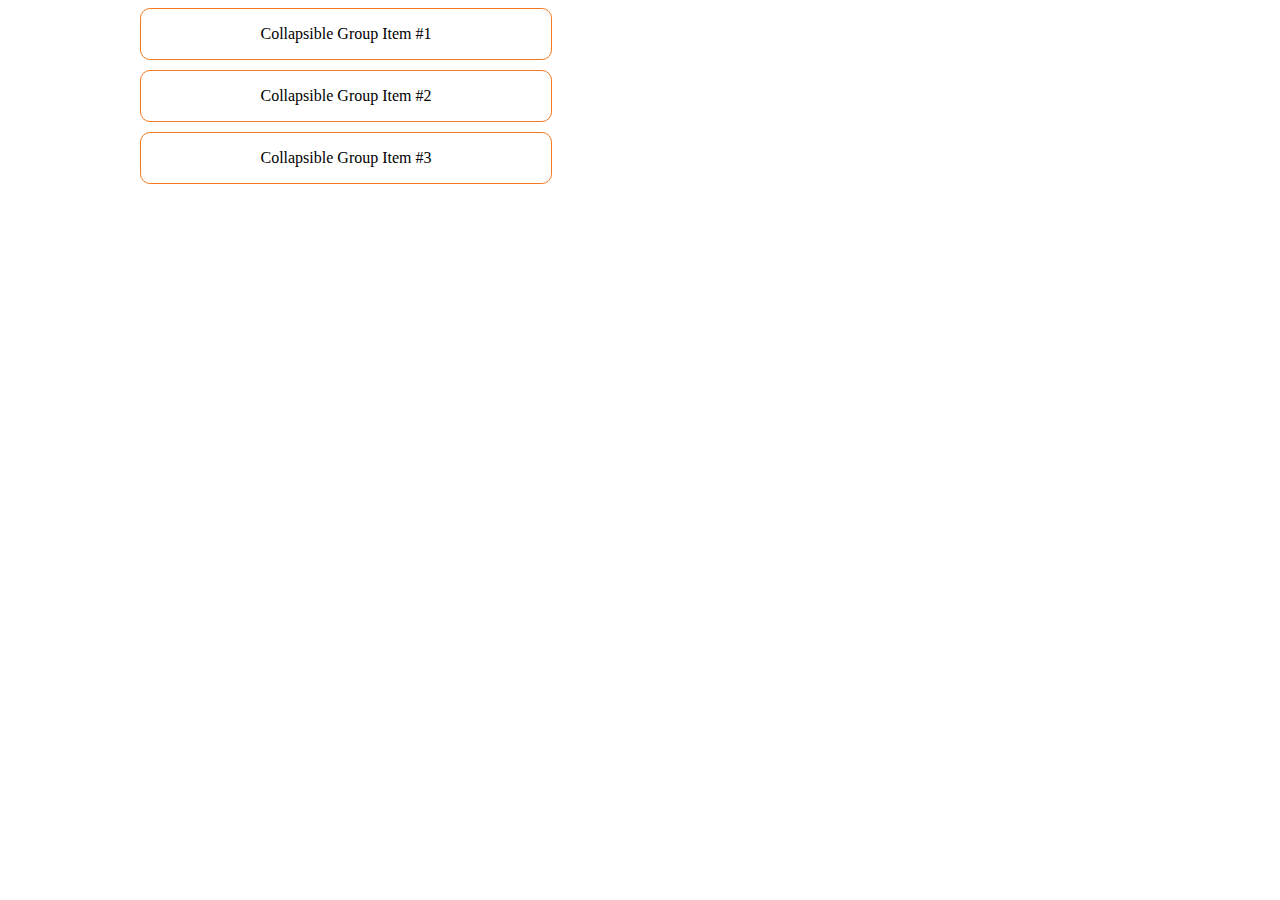
<file: views/nm-Task02.html>
<!DOCTYPE html>
<html>
	<head>
		<meta charset="UTF-8">
		<title>使用CSS实现折叠面板</title>
		<style type="text/css">
			p{
				margin: 0;
				padding: 0;
			}
			#wrap{
				width: 1000px;
				margin: 0 auto;
			}
			#wrap .row{
				margin-bottom: 10px;
			}
			
			/*隐藏选项框*/
			#wrap input[type='radio']{
				display: none;
				cursor: pointer;
			}
			.radio+label{
				display: inline-block;
				width: 400px;
				height: 40px;
				border: 1px solid #F47920;
				border-radius: 10px;
				padding: 5px;
				text-align: center;
				line-height: 40px;
				cursor: pointer;
				transition: all .2s linear;
				position: relative;
			}
			.radio:checked+label{
				background: #F47920;
				font-weight: bold;
				color: #fff;
				border-bottom-left-radius: 0;
				border-bottom-right-radius: 0;
			}
			.text_wrap{
				height: 0;
				overflow: hidden;
				transition: all .2s linear;
			}
			.test{
				width: 400px;
				height: 300px;
				padding: 5px;
				border: 1px solid #F47920;
				border-top: none;
				overflow: hidden;
				border-bottom-left-radius: 10px;
				border-bottom-right-radius: 10px;
			}
			.radio:checked+label+div.text_wrap{
				height: 315px;
			}
			
		</style>
	</head>
	<body>
		<form id="wrap">
			<div class="row">
				<input class="radio" type="radio" id="con1" name="con" />
				<label for="con1">Collapsible Group Item #1</label>
				<div class="text_wrap">
					<p class="test">
						Anim pariatur cliche reprehenderit, enim eiusmod high life accusamus terry richardson ad squid. 3 wolf moon officia aute, non cupidatat skateboard dolor brunch. Food truck quinoa nesciunt laborum eiusmod. Brunch 3 wolf moon tempor, sunt aliqua put a bird on it squid single-origin coffee nulla assumenda shoreditch et. Nihil anim keffiyeh helvetica, craft beer labore wes anderson cred nesciunt sapiente ea proident. Ad vegan excepteur butcher vice lomo. Leggings occaecat craft beer farm-to-table, raw denim aesthetic synth nesciunt you probably haven't heard of them accusamus labore sustainable VHS.
					</p>
				</div>
			</div>
			<div class="row">
				<input class="radio" type="radio" id="con2" name="con" />
				<label for="con2">Collapsible Group Item #2</label>
				<div class="text_wrap">
					<p class="test">
						Anim pariatur cliche reprehenderit, enim eiusmod high life accusamus terry richardson ad squid. 3 wolf moon officia aute, non cupidatat skateboard dolor brunch. Food truck quinoa nesciunt laborum eiusmod. Brunch 3 wolf moon tempor, sunt aliqua put a bird on it squid single-origin coffee nulla assumenda shoreditch et. Nihil anim keffiyeh helvetica, craft beer labore wes anderson cred nesciunt sapiente ea proident. Ad vegan excepteur butcher vice lomo. Leggings occaecat craft beer farm-to-table, raw denim aesthetic synth nesciunt you probably haven't heard of them accusamus labore sustainable VHS.
					</p>
				</div>
			</div>
			<div class="row">
				<input class="radio" type="radio" id="con3" name="con" />
				<label for="con3">Collapsible Group Item #3</label>
				<div class="text_wrap">
					<p class="test">
						Anim pariatur cliche reprehenderit, enim eiusmod high life accusamus terry richardson ad squid. 3 wolf moon officia aute, non cupidatat skateboard dolor brunch. Food truck quinoa nesciunt laborum eiusmod. Brunch 3 wolf moon tempor, sunt aliqua put a bird on it squid single-origin coffee nulla assumenda shoreditch et. Nihil anim keffiyeh helvetica, craft beer labore wes anderson cred nesciunt sapiente ea proident. Ad vegan excepteur butcher vice lomo. Leggings occaecat craft beer farm-to-table, raw denim aesthetic synth nesciunt you probably haven't heard of them accusamus labore sustainable VHS.
					</p>
				</div>
			</div>
		</form>
	</body>
</html>
</file>
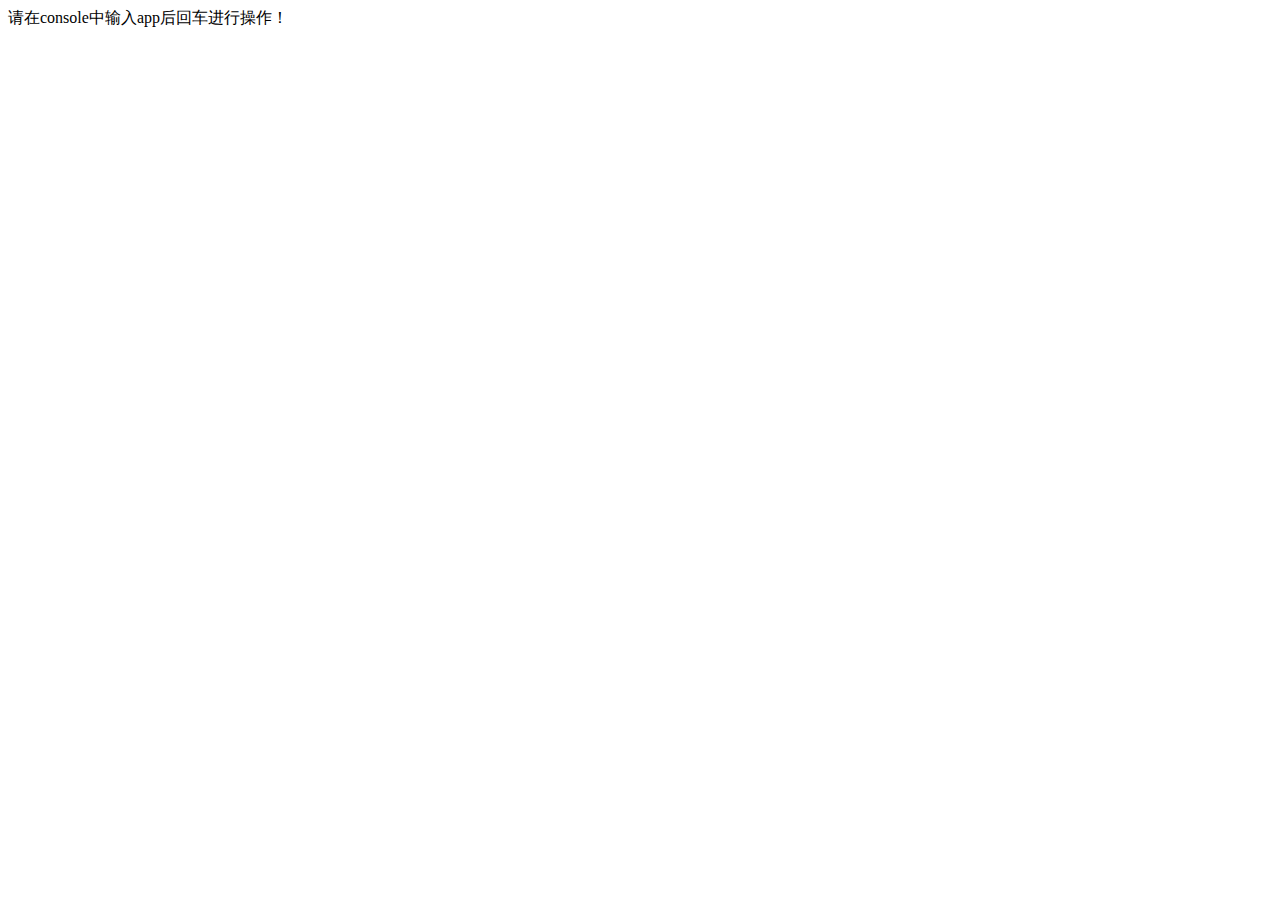
<file: views/Vue-Task01.html>
<!DOCTYPE html>
<html>
	<head>
		<meta charset="UTF-8">
		<title>动态数据绑定（一）</title>
		
	</head>
	<body>
请在console中输入app后回车进行操作！

		<script type="text/javascript">
			// 观察构造者函数
			function Observer(data){
				this.data=data;
				this.walk(data)
			}
			let p=Observer.prototype;

			// 此函数用于深层次遍历对象的各个属性
			// 采用的是递归的思路
			// 因为我们要为对象的每一个属性绑定getter和setter
			p.walk=function(obj){
				let val;
				for(let key in obj){
					// 这里为什么要用hasOwnProperty进行过滤呢？
					// 因为for...in循环会把对象原型链上的所有可枚举属性都循环出来
					// 而我们想要的仅仅是这个对象本身拥有的属性，所以这么做。
					if(obj.hasOwnProperty(key)){
						val=obj[key];

						// 这里进行判断，如果还没有遍历到最底层，继续new Observer
						if(typeof val === 'object'){
							new Observer(val);
						}

						this.convert(key,val);
					}
				}
			};

			p.convert=function(key,val){
				Object.defineProperty(this.data,key,{
					enumerable: true,
					configurable: true,
					get: function(){
						console.log('你访问了'+key);
						return val
					},
					set: function(newVal){
						console.log('你设置了'+key);
						console.log('新的'+key+'='+newVal);
						if (newVal===val) return;
						val=newVal
					}
				})
			};

			let data={
			 	user:{
			 		name:'zhangxiaoqi',
			 		age:'18'
			 	},
			 	address:{
			 		city:"nanjing"
			 	}
			 };

			 let app=new Observer(data);
		</script>
	</body>
</html>
</file>
<file: css/index.css>
.wrapper{
	width: 100%;
	display: flex;
	flex-wrap: wrap;
}
.item{
	width: 286px;
	overflow: hidden;
	border: 1px solid #F47920;
	padding: 2px;
	margin: 10px;
	box-shadow: 5px 0 20px 2px rgba(0,0,0,.3);
}
.item .pic{
	width: 100%;
	height: 162px;
	overflow: hidden;
}
.item .pic img{
	display: block;
	width: 100%;
}
.item a.title{
	display: block;
	font: normal 20px/40px 微软雅黑;
	text-align: center;
	color: darkslategrey;
	text-decoration: none;
	height: 40px;
	overflow: hidden;
	text-overflow: ellipsis;
	white-space: nowrap;
}
.item .mydemo{
	display: block;
	width: 154px;
	height: 55px;
	margin: 20px auto;
	background: url(../images/demo_btn.jpg);
	transition: all .3s linear;
}
.item .mydemo:hover{
	background: url(../images/demo_btn2.jpg);
}
</file>
<file: css/mouseOverBlur.css>
body{
	font-family: "Segoe UI",'Microsoft Yahei',Helvetica,Arial;
	font-size: 24px;
}
.box{
	position: relative;
	width: 983px;
	height: 636px;
}
.caption{
	width: 923px;
	height: 576px;
	z-index: 1;
	position: absolute;
	margin: 30px;
	display: flex;
	flex-direction: column;
	align-items: center;
	justify-content: center;
	transition: all .3s;
	/*box-shadow: 0 0 30px 20px rgba(0,0,0,.46);*/
}
.caption::before{
	content: '';
	position: absolute;
	left: 0;
	top: 50%;
	width: 100%;
	height: 0;
	border: 3px solid #fff;
	border-width: 0 3px;
	overflow: hidden;
	visibility: hidden;
	transition: all .8s;
	box-sizing: border-box;
}
.caption::after{
	content: '';
	position: absolute;
	left: 50%;
	top: 0;
	width: 0;
	height: 100%;
	border: 3px solid #fff;
	border-width: 3px 0;
	/*overflow: hidden;*/
	/*visibility: hidden;*/
	transition: all .8s;
	box-sizing: border-box;
}
.box:hover .caption{
	box-shadow: 0 0 30px 20px rgba(0,0,0,.3);
	opacity: 1;
}
.box:hover .caption::before{
	height: 100%;
	visibility: visible;
	top: 0;
}
.box:hover .caption::after{
	width: 100%;
	visibility: visible;
	left: 0;
}
.title{
	text-align: center;
	text-shadow: 1px 1px 2px rgba(0,0,0,.26);
	z-index: 2;
	/*box-shadow: 0 0 30px 20px rgba(0,0,0,.46);*/
}
.title a{
	display: block;
}
.streamer{
	background-image: -webkit-linear-gradient(left,#3498db,#f47920 10%,#d71345 20%,#f7acbc 30%,#ffd400 40%,#3498db 50%,#f47920 60%,#d71345 70%,#f7acbc 80%,#ffd400 90%,#3498db);;
	color: transparent;
	-webkit-background-size: 200% 100%;/*背景图片向水平方向扩大一倍，这样background-position才有移动与变化的空间*/
	-webkit-background-clip: text;/*规定背景的绘制区域*/
	animation: streamer 5s infinite linear;
}
@keyframes streamer{
	from{background-position: 0 0;}
	to{background-position: -100% 0;}
}
.breathe{
	color: #3498DB;
	animation: breathe 5s infinite linear;
}
@keyframes breathe{
	0%{color: #3498DB;}
	50%{color: #f47920;}
	100%{color: #3498DB;}
}
.slideIn{
	opacity: 0;
	transform: translate(0,20px);
	transition: all .5s;
}
.box:hover .slideIn{
	opacity: 1;
	transform: translate(0);
}
.bg{
	-webkit-filter: blur(0px);
    filter: blur(0px);
    transition: filter 1.5s;
    transition: filter 1.5s,-webkit-filter 1.5s;
}
.box:hover .bg{
	-webkit-filter: blur(3px);
    filter: blur(3px);
}
</file>
